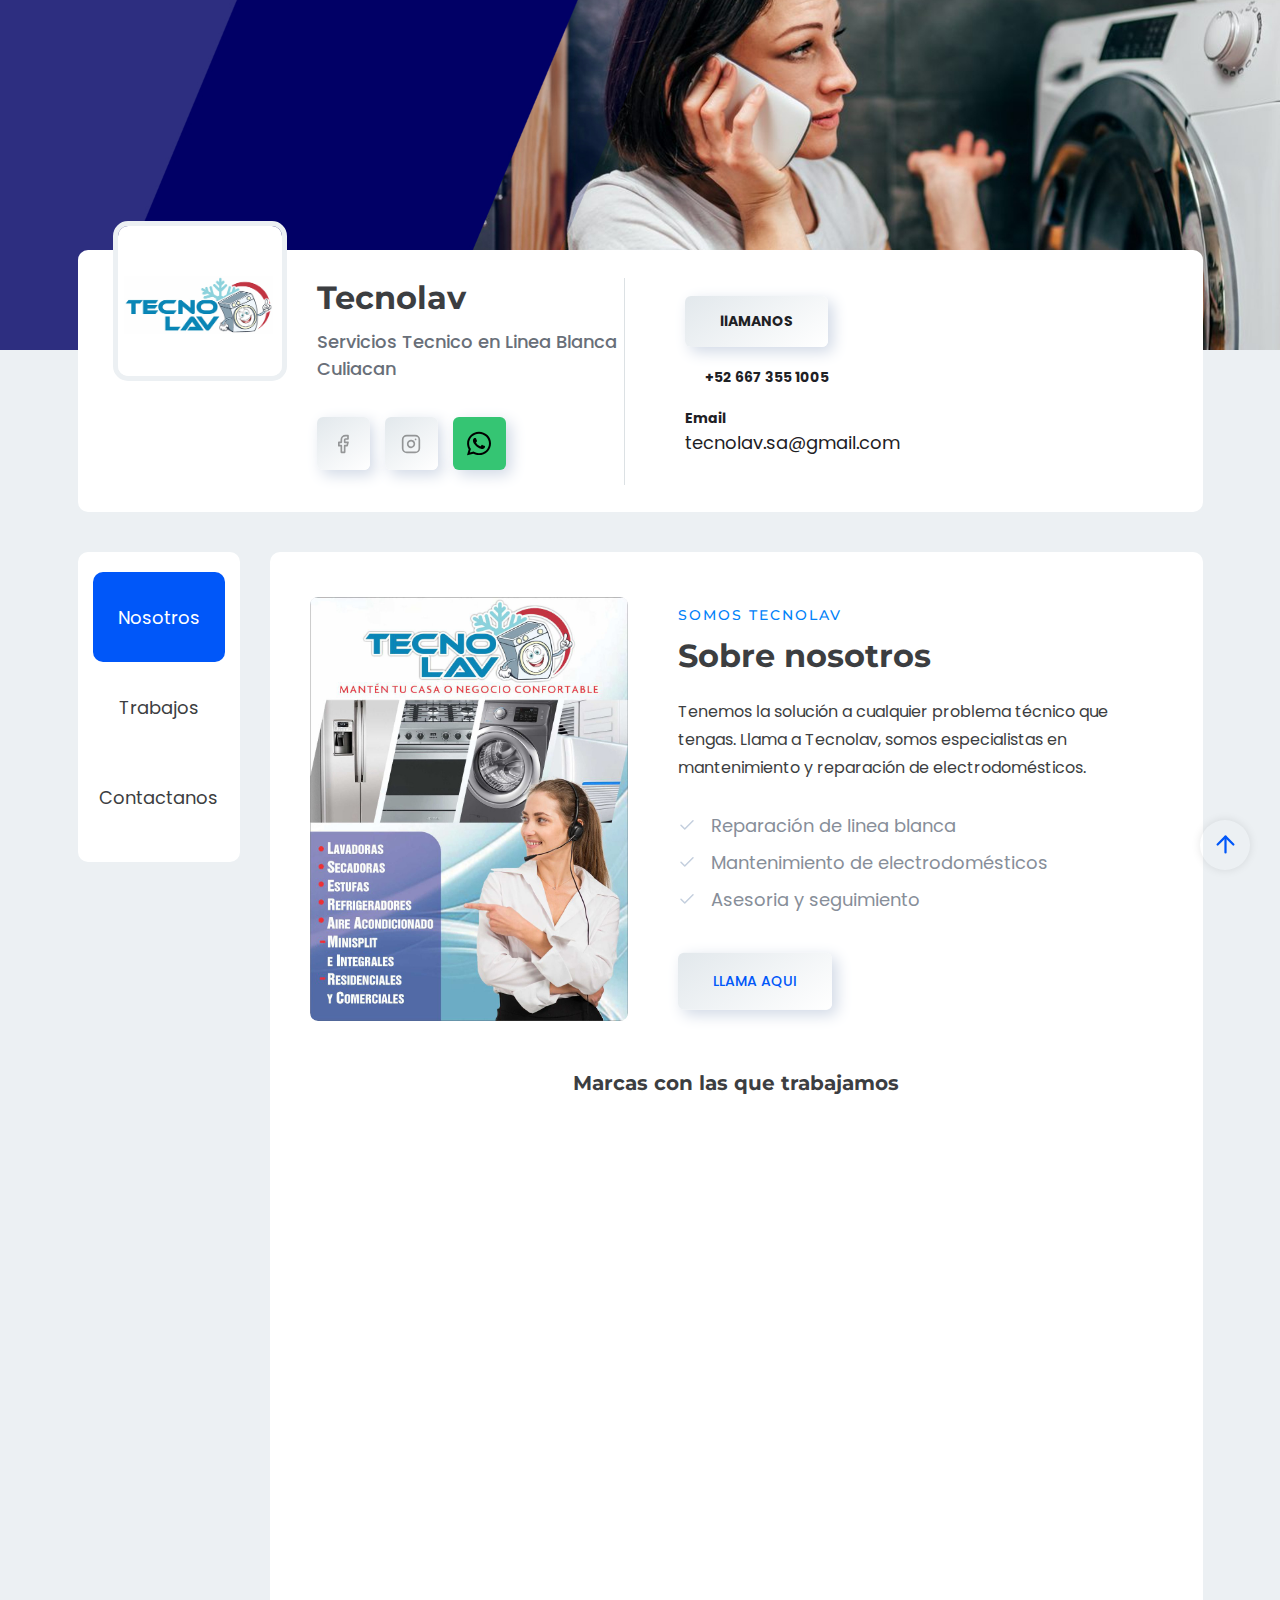
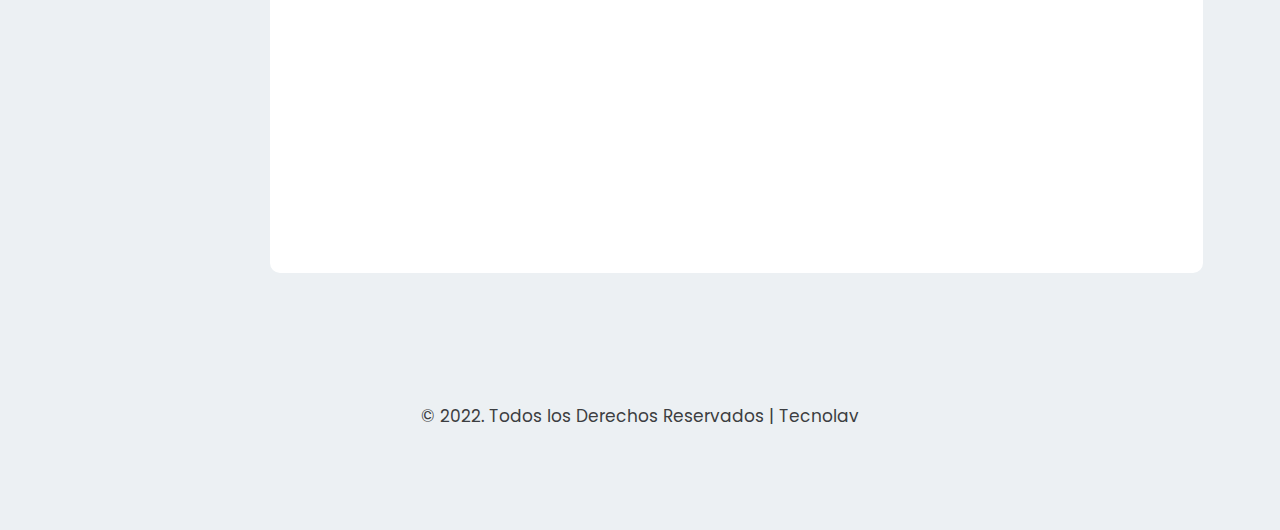
<file: index.html>
<!DOCTYPE html>
<html lang="en">

<head>
    <meta charset="utf-8">
    <meta http-equiv="x-ua-compatible" content="ie=edge">
    <title>Tecnolav Reparación de lavadoras en Culiacán, Sinaloa</title>
    <meta name="robots" content="noindex, follow" />
    <meta name="description" content="">
    <meta name="viewport" content="width=device-width, initial-scale=1, shrink-to-fit=no">
    <!-- Favicon -->
    <link rel="shortcut icon" type="image/x-icon" href="assets/images/favicon.ico">
    <!-- CSS 
    ============================================ -->
    <link rel="stylesheet" href="assets/css/vendor/bootstrap.min.css">
    <link rel="stylesheet" href="assets/css/vendor/slick.css">
    <link rel="stylesheet" href="assets/css/vendor/slick-theme.css">
    <link rel="stylesheet" href="assets/css/vendor/aos.css">
    <link rel="stylesheet" href="assets/css/plugins/feature.css">
    <!-- Style css -->
    <link rel="stylesheet" href="assets/css/style.css">
</head>

<body class="white-version spybody" data-spy="scroll" data-bs-target=".navbar-example2" data-offset="70">

    <div class="main-page-wrapper">
        <div class="rn-header-image-area">
            <div class="bg_image--9 bg_image h-100">
            </div>
        </div>
        <div class="rn-content-wrapper">
            <div class="container">
                <div class="row padding-tb m_dec-top align-items-center d-flex">
                    <div class="col-lg-6">
                        <div class="header-left">
                            <div class="header-thumbnail">
                                <img src="assets/images/logo/logo.png" alt="personal_portfolio">
                            </div>
                            <div class="header-info-content">
                                <h4 class="title">Tecnolav</h4>
                                <div class="status-info">Servicios Tecnico en Linea Blanca Culiacan</div>
                                <!-- social sharea area -->
                                <div class="social-share-style-1 border-none mt--40">
                                    <ul class="social-share d-flex liststyle">
                                        <li class="facebook"><a href="#"><svg xmlns="http://www.w3.org/2000/svg" width="24" height="24" viewBox="0 0 24 24" fill="none" stroke="currentColor" stroke-width="2" stroke-linecap="round" stroke-linejoin="round" class="feather feather-facebook">
                                                    <path d="M18 2h-3a5 5 0 0 0-5 5v3H7v4h3v8h4v-8h3l1-4h-4V7a1 1 0 0 1 1-1h3z">
                                                    </path>
                                                </svg></a>
                                        </li>
                                        <li class="instagram"><a href="#"><svg xmlns="http://www.w3.org/2000/svg" width="24" height="24" viewBox="0 0 24 24" fill="none" stroke="currentColor" stroke-width="2" stroke-linecap="round" stroke-linejoin="round" class="feather feather-instagram">
                                                    <rect x="2" y="2" width="20" height="20" rx="5" ry="5"></rect>
                                                    <path d="M16 11.37A4 4 0 1 1 12.63 8 4 4 0 0 1 16 11.37z"></path>
                                                    <line x1="17.5" y1="6.5" x2="17.51" y2="6.5"></line>
                                                </svg></a>
                                        </li>
                                        <li class="whatsapp"><a href="https://api.whatsapp.com/send?phone=+526671078550" aria-label="Enlace a whatsapp"><img src="assets/images/icons/whatsapp.svg" width="24" height="24" alt=""></a>
                                        </li>
                                    </ul>
                                </div>
                                <!-- end -->
                            </div>
                        </div>
                    </div>
                    <div class="col-lg-6">
                        <div class="header-right">
                            <ul class="rn-header-content">
                                <li><a class="rn-btn over-1" href="tel:6671078550" target="_blank"><span>llAMANOS</span></a><span class="overhead" style="margin:20px;">+52 667 355 1005</span></li>
                                <li><span class="overhead">Email</span>tecnolav.sa@gmail.com</li>
                            </ul>
                        </div>
                    </div>
                </div>
                <div class="row mt--40 tab-content-wrapper">
                    <div class="col-lg-2">
                        <div class="d-flex flex-wrap align-content-start h-100 w-100">
                            <div class="position-sticky content-wrapper sticky-top rbt-sticky-top-adjust-three w-100">
                                <ul class="nav tab-navigation-button tab-smlg flex-column nav-pills me-3" id="v-pills-tab" role="tablist">

                                    <li class="nav-item">
                                        <a class="nav-link rn-nav active" id="v-pills-home-tab" data-bs-toggle="tab" href="#v-pills-Javascript" role="tab" aria-selected="true">Nosotros</a>
                                    </li>

                                    <li class="nav-item">
                                        <a class="nav-link rn-nav" id="v-pills-wordpress-tab" data-bs-toggle="tab" href="#v-pills-Wordpress" role="tab" aria-selected="true">Trabajos</a>
                                    </li>

                                    <li class="nav-item">
                                        <a class="nav-link rn-nav" id="v-pills-python-tabs" data-bs-toggle="tab" href="#v-pills-python" role="tab" aria-selected="true">Contactanos</a>
                                    </li>


                                </ul>
                            </div>
                        </div>
                    </div>
                    <div class="col-lg-10">
                        <div class="tab-area">
                            <div class="d-flex align-items-start">
                                <div class="tab-content" id="v-pills-tabContent">

                                    <div class="tab-pane fade  show active" id="v-pills-Javascript" role="tabpanel" aria-labelledby="v-pills-home-tab">
                                        <!-- Start about Area -->
                                        <div id="about" class="rn-about-area">
                                            <div class="container">
                                                <div class="row">
                                                    <div class="col-lg-5">
                                                        <div class="image-area shadow-none padding-none" data-aos="fade-up" data-aos-duration="1000" data-aos-delay="100" data-aos-once="true">
                                                            <div class="thumbnail">
                                                                <img src="assets/images/about/banner.jpeg" alt="Personal Portfolio Image">
                                                            </div>
                                                        </div>
                                                    </div>
                                                    <div data-aos="fade-up" data-aos-duration="1000" data-aos-delay="100" data-aos-once="true" class="col-lg-7 mt_sm--30">
                                                        <div class="contant">
                                                            <div class="section-title text-left">
                                                                <span class="subtitle">Somos Tecnolav</span>
                                                                <h2 class="title small-h2">Sobre nosotros</h2>
                                                            </div>
                                                            <p class="discription color-body-white">
                                                                Tenemos la solución a cualquier problema técnico que tengas. Llama a Tecnolav, somos especialistas en mantenimiento y reparación de electrodomésticos.
                                                            </p>
                                                            <ul class="about-skill-style mb--40">
                                                                <li><i data-feather="check"></i><span>Reparación de linea blanca
                                                                </span></li>
                                                                <li><i data-feather="check"></i><span>Mantenimiento de electrodomésticos
                                                                </span></li>
                                                                <li><i data-feather="check"></i><span>Asesoria y seguimiento
                                                                </span></li>
                                                            </ul>
                                                            <a class="rn-btn" href="tel:6671078550"><span>LLAMA 
                                                                    AQUI</span></a>
                                                        </div>
                                                    </div>
                                                </div>
                                                <div class="row mt--50">
                                                    <!-- Brand style three -->
                                                    <div class="rn-brand-area">
                                                        <div class="container">
                                                            <div class="row mb--30">
                                                                <div class="col-12 text-center">
                                                                    <h6 class="title color-lightn m--0">Marcas con las que trabajamos</h6>
                                                                </div>
                                                            </div>
                                                            <div class="row">
                                                                <div class="brand-wrapper-three mb_dec--30">
                                                                    <!-- Start Single Brand  -->
                                                                    <div data-aos="fade-up" data-aos-duration="1000" data-aos-delay="300" data-aos-once="true" class="rn-brand flex-basis-style-1">
                                                                        <div class="border-style shadow-none inner smlg-brand text-center">
                                                                            <div class="thumbnail">
                                                                                <a href="#"><img src="assets/images/client/png/mirage.svg" alt="Client-image"></a>
                                                                            </div>
                                                                            <div class="seperator"></div>
                                                                            <div class="client-name"><span><a href="#">Mirage</a></span>
                                                                            </div>
                                                                        </div>
                                                                    </div>
                                                                    <!-- End Single Brand  -->
                                                                    <!-- Start Single Brand  -->
                                                                    <div data-aos="fade-up" data-aos-duration="1000" data-aos-delay="400" data-aos-once="true" class="rn-brand flex-basis-style-1">
                                                                        <div class="border-style shadow-none inner smlg-brand text-center">
                                                                            <div class="thumbnail">
                                                                                <a href="#"><img src="assets/images/client/png/lg-logo.svg" alt="Client-image"></a>
                                                                            </div>
                                                                            <div class="seperator"></div>
                                                                            <div class="client-name"><span><a href="#">LG</a></span>
                                                                            </div>
                                                                        </div>
                                                                    </div>
                                                                    <!-- End Single Brand  -->
                                                                    <!-- Start Single Brand  -->
                                                                    <div data-aos="fade-up" data-aos-duration="1000" data-aos-delay="500" data-aos-once="true" class="rn-brand flex-basis-style-1">
                                                                        <div class="border-style shadow-none inner smlg-brand text-center">
                                                                            <div class="thumbnail">
                                                                                <a href="#"><img src="assets/images/client/png/ge-general-electric-logo.svg" alt="Client-image"></a>
                                                                            </div>
                                                                            <div class="seperator"></div>
                                                                            <div class="client-name"><span><a href="#">General Electric</a></span>
                                                                            </div>
                                                                        </div>
                                                                    </div>
                                                                    <!-- End Single Brand  -->
                                                                    <!-- Start Single Brand  -->
                                                                    <div data-aos="fade-up" data-aos-duration="1000" data-aos-delay="100" data-aos-once="true" class="rn-brand flex-basis-style-1">
                                                                        <div class="border-style shadow-none inner smlg-brand text-center">
                                                                            <div class="thumbnail">
                                                                                <a href="#"><img src="assets/images/client/png/samsung.svg" alt="Client-image"></a>
                                                                            </div>
                                                                            <div class="seperator"></div>
                                                                            <div class="client-name"><span><a href="#">Samsung</a></span>
                                                                            </div>
                                                                        </div>
                                                                    </div>
                                                                    <!-- End Single Brand  -->
                                                                </div>
                                                            </div>
                                                            <div class="row">
                                                                <div class="brand-wrapper-three mb_dec--30">
                                                                    <!-- Start Single Brand  -->
                                                                    <div data-aos="fade-up" data-aos-duration="1000" data-aos-delay="300" data-aos-once="true" class="rn-brand flex-basis-style-1">
                                                                        <div class="border-style shadow-none inner smlg-brand text-center">
                                                                            <div class="thumbnail">
                                                                                <a href="#"><img src="assets/images/client/png/mabe.svg" alt="Client-image"></a>
                                                                            </div>
                                                                            <div class="seperator"></div>
                                                                            <div class="client-name"><span><a href="#">Mabe</a></span>
                                                                            </div>
                                                                        </div>
                                                                    </div>
                                                                    <!-- End Single Brand  -->
                                                                    <!-- Start Single Brand  -->
                                                                    <div data-aos="fade-up" data-aos-duration="1000" data-aos-delay="400" data-aos-once="true" class="rn-brand flex-basis-style-1">
                                                                        <div class="border-style shadow-none inner smlg-brand text-center">
                                                                            <div class="thumbnail">
                                                                                <a href="#"><img src="assets/images/client/png/hisense-logo.svg" alt="Client-image"></a>
                                                                            </div>
                                                                            <div class="seperator"></div>
                                                                            <div class="client-name"><span><a href="#">Hisense</a></span>
                                                                            </div>
                                                                        </div>
                                                                    </div>
                                                                    <!-- End Single Brand  -->
                                                                    <!-- Start Single Brand  -->
                                                                    <div data-aos="fade-up" data-aos-duration="1000" data-aos-delay="500" data-aos-once="true" class="rn-brand flex-basis-style-1">
                                                                        <div class="border-style shadow-none inner smlg-brand text-center">
                                                                            <div class="thumbnail">
                                                                                <a href="#"><img src="assets/images/client/png/kenmore-1.svg" alt="Client-image"></a>
                                                                            </div>
                                                                            <div class="seperator"></div>
                                                                            <div class="client-name"><span><a href="#">Kenmore</a></span>
                                                                            </div>
                                                                        </div>
                                                                    </div>
                                                                    <!-- End Single Brand  -->
                                                                    <!-- Start Single Brand  -->
                                                                    <div data-aos="fade-up" data-aos-duration="1000" data-aos-delay="100" data-aos-once="true" class="rn-brand flex-basis-style-1">
                                                                        <div class="border-style shadow-none inner smlg-brand text-center">
                                                                            <div class="thumbnail">
                                                                                <a href="#"><img src="assets/images/client/png/easy.svg" alt="Client-image"></a>
                                                                            </div>
                                                                            <div class="seperator"></div>
                                                                            <div class="client-name"><span><a href="#">Easy</a></span>
                                                                            </div>
                                                                        </div>
                                                                    </div>
                                                                    <!-- End Single Brand  -->
                                                                </div>
                                                            </div>
                                                            <div class="row">
                                                                <div class="brand-wrapper-three mb_dec--30">
                                                                    <!-- Start Single Brand  -->
                                                                    <div data-aos="fade-up" data-aos-duration="1000" data-aos-delay="300" data-aos-once="true" class="rn-brand flex-basis-style-1">
                                                                        <div class="border-style shadow-none inner smlg-brand text-center">
                                                                            <div class="thumbnail">
                                                                                <a href="#"><img src="assets/images/client/png/daewoo-logo-1.svg" alt="Client-image"></a>
                                                                            </div>
                                                                            <div class="seperator"></div>
                                                                            <div class="client-name"><span><a href="#">Daewoo</a></span>
                                                                            </div>
                                                                        </div>
                                                                    </div>
                                                                    <!-- End Single Brand  -->
                                                                    <!-- Start Single Brand  -->
                                                                    <div data-aos="fade-up" data-aos-duration="1000" data-aos-delay="400" data-aos-once="true" class="rn-brand flex-basis-style-1">
                                                                        <div class="border-style shadow-none inner smlg-brand text-center">
                                                                            <div class="thumbnail">
                                                                                <a href="#"><img src="assets/images/client/png/York.svg" alt="Client-image"></a>
                                                                            </div>
                                                                            <div class="seperator"></div>
                                                                            <div class="client-name"><span><a href="#">York</a></span>
                                                                            </div>
                                                                        </div>
                                                                    </div>
                                                                    <!-- End Single Brand  -->
                                                                    <!-- Start Single Brand  -->
                                                                    <div data-aos="fade-up" data-aos-duration="1000" data-aos-delay="500" data-aos-once="true" class="rn-brand flex-basis-style-1">
                                                                        <div class="border-style shadow-none inner smlg-brand text-center">
                                                                            <div class="thumbnail">
                                                                                <a href="#"><img src="assets/images/client/png/midea-1.svg" alt="Client-image"></a>
                                                                            </div>
                                                                            <div class="seperator"></div>
                                                                            <div class="client-name"><span><a href="#">Midea</a></span>
                                                                            </div>
                                                                        </div>
                                                                    </div>
                                                                    <!-- End Single Brand  -->
                                                                    <!-- Start Single Brand  -->
                                                                    <div data-aos="fade-up" data-aos-duration="1000" data-aos-delay="100" data-aos-once="true" class="rn-brand flex-basis-style-1">
                                                                        <div class="border-style shadow-none inner smlg-brand text-center">
                                                                            <div class="thumbnail">
                                                                                <a href="#"><img src="assets/images/client/png/philips.svg" alt="Client-image"></a>
                                                                            </div>
                                                                            <div class="seperator"></div>
                                                                            <div class="client-name"><span><a href="#">Philips</a></span>
                                                                            </div>
                                                                        </div>
                                                                    </div>
                                                                    <!-- End Single Brand  -->
                                                                </div>
                                                            </div>
                                                        </div>
                                                    </div>
                                                    <!-- Brand style three End -->
                                                </div>
                                            </div>
                                        </div>
                                        <!-- End about Area -->
                                    </div>

                                    <div class="tab-pane fade" id="v-pills-Wordpress" role="tabpanel" aria-labelledby="v-pills-wordpress-tab">
                                        <!-- Start Portfolio Area -->
                                        <div class="rn-portfolio-area" id="portfolio">
                                            <div class="container">
                                                <div class="row mt--10 mt_md--10 mt_sm--10 mt-dec-30">
                                                    <!-- Start Single Portfolio -->
                                                    <div data-aos="fade-up" data-aos-delay="100" data-aos-once="true" class="col-lg-6 col-xl-4 col-md-6 col-12 mt--30 mt_md--30 mt_sm--30">
                                                        <div class="rn-portfolio" data-bs-toggle="modal" data-bs-target="#port-1">
                                                            <div class="inner">
                                                                <div class="thumbnail">
                                                                    <a href="javascript:void(0)">
                                                                        <img src="assets/images/portfolio/port-1.jpeg" alt="Personal Portfolio Images">
                                                                    </a>
                                                                </div>
                                                                <div class="content">
                                                                    <div class="category-info">
                                                                        <div class="category-list">
                                                                            <a href="javascript:void(0)">Refrigerador</a>
                                                                        </div>
                                                                        <div class="meta">
                                                                        </div>
                                                                    </div>
                                                                    <h4 class="title"><a href="javascript:void(0)">Reparación de refrigerador comercial LG <i
                                                                                class="feather-arrow-up-right"></i></a>
                                                                    </h4>
                                                                </div>
                                                            </div>
                                                        </div>
                                                    </div>
                                                    <!-- End Single Portfolio -->

                                                    <!-- Start Single Portfolio -->
                                                    <div data-aos="fade-up" data-aos-delay="300" data-aos-once="true" class="col-lg-6 col-xl-4 col-md-6 col-12 mt--30 mt_md--30 mt_sm--30">
                                                        <div class="rn-portfolio" data-bs-toggle="modal" data-bs-target="#port-2">
                                                            <div class="inner">
                                                                <div class="thumbnail">
                                                                    <a href="javascript:void(0)">
                                                                        <img src="assets/images/portfolio/port-2.jpeg" alt="Personal Portfolio Images">
                                                                    </a>
                                                                </div>
                                                                <div class="content">
                                                                    <div class="category-info">
                                                                        <div class="category-list">
                                                                            <a href="javascript:void(0)">Minisplit</a>
                                                                        </div>
                                                                    </div>
                                                                    <h4 class="title"><a href="javascript:void(0)">Reparación de Minisplit York<i
                                                                                class="feather-arrow-up-right"></i></a>
                                                                    </h4>
                                                                </div>
                                                            </div>
                                                        </div>
                                                    </div>
                                                    <!-- End Single Portfolio -->

                                                    <!-- Start Single Portfolio -->
                                                    <div data-aos="fade-up" data-aos-delay="500" data-aos-once="true" class="col-lg-6 col-xl-4 col-md-6 col-12 mt--30 mt_md--30 mt_sm--30">
                                                        <div class="rn-portfolio" data-bs-toggle="modal" data-bs-target="#port-3">
                                                            <div class="inner">
                                                                <div class="thumbnail">
                                                                    <a href="javascript:void(0)">
                                                                        <img src="assets/images/portfolio/port-3.jpeg" alt="Personal Portfolio Images">
                                                                    </a>
                                                                </div>
                                                                <div class="content">
                                                                    <div class="category-info">
                                                                        <div class="category-list">
                                                                            <a href="javascript:void(0)">Refrigerador Industrial</a>
                                                                        </div>
                                                                    </div>
                                                                    <h4 class="title"><a href="javascript:void(0)">Reparación y mantenimiento de refrigerador industrial
                                                                            <i class="feather-arrow-up-right"></i></a>
                                                                    </h4>
                                                                </div>
                                                            </div>
                                                        </div>
                                                    </div>
                                                    <!-- End Single Portfolio -->

                                                </div>
                                                <div class="row mt--40">
                                                    <div class="col-12 text-center">
                                                        <a class="rn-btn" href="#">See More <i class="feather-loader"></i></a>
                                                    </div>
                                                </div>
                                            </div>
                                        </div>
                                        <!-- End portfolio Area -->
                                    </div>

                                    <div class="tab-pane fade" id="v-pills-settings" role="tabpanel" aria-labelledby="v-pills-settings-tabs">
                                    </div>

                                    <div class="tab-pane fade" id="v-pills-python" role="tabpanel" aria-labelledby="v-pills-python-tabs">
                                        <!-- Start Contact section -->
                                        <div class="rn-contact-area" id="contacts">
                                            <div class="container">
                                                <div class="row">
                                                    <div class="col-lg-5">
                                                        <div class="contact-about-area">
                                                            <div class="thumbnail">
                                                                <img src="assets/images/logo/logo.png" alt="contact-img">
                                                            </div>
                                                            <div class="title-area">
                                                                <h4 class="title">Tecnolav</h4>
                                                                <span>Contactanos para dudas o aclaraciones</span>
                                                            </div>
                                                            <div class="description">
                                                                <p>Garantizamos la satisfacción de todos y cada uno de nuestros clientes, si tienes algun asunto que aclarar, con gusto puedes dejarnos tus comentarios
                                                                </p>
                                                                <span class="phone">Telefono: <a
                                                                        href="tel:01941043264">+52 6673551005</a></span>
                                                                <span class="mail">Email: <a
                                                                        href="tecnolav.sa@gmail.com">tecnolav.sa@gmail.com</a></span>
                                                            </div>
                                                            <div class="social-area">
                                                                <div class="name">Encuentrame en mis redes</div>
                                                                <div class="social-icone">
                                                                    <a href="#"><i data-feather="facebook"></i></a>
                                                                    <a href="#"><i data-feather="linkedin"></i></a>
                                                                    <a href="https://api.whatsapp.com/send?phone=6671078550"><img src="assets/images/icons/whatsapp.svg" width="24" height="24" alt=""></a>
                                                                </div>
                                                            </div>
                                                        </div>
                                                    </div>
                                                    <div data-aos-delay="600" class="col-lg-7 contact-input">
                                                        <div class="contact-form-wrapper ml--0">
                                                            <div class="introduce">
                                                                <form class="rnt-contact-form rwt-dynamic-form row" id="contact-form" method="POST" action="mail.php">

                                                                    <div class="col-lg-6">
                                                                        <div class="form-group">
                                                                            <label for="contact-name">Tu nombre</label>
                                                                            <input class="form-control form-control-lg" name="contact-name" id="contact-name" type="text">
                                                                        </div>
                                                                    </div>

                                                                    <div class="col-lg-6">
                                                                        <div class="form-group">
                                                                            <label for="contact-phone">Numero de telefono</label>
                                                                            <input class="form-control" name="contact-phone" id="contact-phone" type="text">
                                                                        </div>
                                                                    </div>

                                                                    <div class="col-lg-12">
                                                                        <div class="form-group">
                                                                            <label for="contact-email">Email</label>
                                                                            <input class="form-control form-control-sm" id="contact-email" name="contact-email" type="email">
                                                                        </div>
                                                                    </div>

                                                                    <div class="col-lg-12">
                                                                        <div class="form-group">
                                                                            <label for="subject">Asunto</label>
                                                                            <input class="form-control form-control-sm" id="subject" name="subject" type="text">
                                                                        </div>
                                                                    </div>

                                                                    <div class="col-lg-12">
                                                                        <div class="form-group">
                                                                            <label for="contact-message">Tu mensaje</label>
                                                                            <textarea name="contact-message" id="contact-message" cols="30" rows="10"></textarea>
                                                                        </div>
                                                                    </div>

                                                                    <div class="col-lg-12">
                                                                        <button name="submit" type="submit" id="submit" class="rn-btn">
                                                                            <span>Enviar Mensaje</span>
                                                                            <i data-feather="arrow-right"></i>
                                                                        </button>
                                                                    </div>

                                                                </form>
                                                            </div>
                                                        </div>
                                                    </div>
                                                </div>
                                            </div>
                                        </div>
                                        <!-- End Contuct section -->
                                    </div>

                                </div>
                            </div>
                        </div>
                    </div>
                </div>
            </div>
        </div>
    </div>

    <!-- Start Footer Area -->
    <div class="rn-footer-area rn-section-gap">
        <div class="container">
            <div class="row">
                <div class="col-lg-12">
                    <div class="footer-area text-center">
                        <p class="description mt--30">© 2022. Todos los Derechos Reservados | Tecnolav</p>
                    </div>
                </div>
            </div>
        </div>
    </div>
    <!-- End Footer Area -->


    <!-- Modal Portfolio Body area Start -->
    <div class="modal fade" id="port-1" tabindex="-1" role="dialog" aria-hidden="true">
        <div class="modal-dialog modal-dialog-centered" role="document">
            <div class="modal-content">
                <div class="modal-header">
                    <button type="button" class="close" data-bs-dismiss="modal" aria-label="Close">
                        <span aria-hidden="true"><i data-feather="x"></i></span>
                    </button>
                </div>
                <div class="modal-body">
                    <div class="row align-items-center">

                        <div class="col-lg-6">
                            <div class="portfolio-popup-thumbnail">
                                <div class="image">
                                    <img class="w-100" src="assets/images/portfolio/port-1.jpeg" alt="slide">
                                </div>
                            </div>
                        </div>

                        <div class="col-lg-6">
                            <div class="text-content">
                                <h3>
                                    <span>Refrigerador</span> Reparación de refrigerador comercial LG.
                                </h3>
                                <p class="mb--30">Lorem ipsum dolor sit amet consectetur adipisicing elit. Cupiditate distinctio assumenda explicabo veniam temporibus eligendi.</p>
                                <p>Consectetur adipisicing elit. Cupiditate distinctio assumenda. dolorum alias suscipit rerum maiores aliquam earum odit, nihil culpa quas iusto hic minus!</p>
                            </div>
                            <!-- End of .text-content -->
                        </div>
                    </div>
                    <!-- End of .row Body-->
                </div>
            </div>
        </div>
    </div>
    <!-- End Modal Portfolio area -->

    <!-- Modal Portfolio Body area Start -->
    <div class="modal fade" id="port-2" tabindex="-1" role="dialog" aria-hidden="true">
        <div class="modal-dialog modal-dialog-centered" role="document">
            <div class="modal-content">
                <div class="modal-header">
                    <button type="button" class="close" data-bs-dismiss="modal" aria-label="Close">
                        <span aria-hidden="true"><i data-feather="x"></i></span>
                    </button>
                </div>
                <div class="modal-body">
                    <div class="row align-items-center">

                        <div class="col-lg-6">
                            <div class="portfolio-popup-thumbnail">
                                <div class="image">
                                    <img class="w-100" src="assets/images/portfolio/port-2.jpeg" alt="slide">
                                </div>
                            </div>
                        </div>

                        <div class="col-lg-6">
                            <div class="text-content">
                                <h3>
                                    <span>Minisplit</span> Reparación de Minisplit York.
                                </h3>
                                <p class="mb--30">Lorem ipsum dolor sit amet consectetur adipisicing elit. Cupiditate distinctio assumenda explicabo veniam temporibus eligendi.</p>
                                <p>Consectetur adipisicing elit. Cupiditate distinctio assumenda. dolorum alias suscipit rerum maiores aliquam earum odit, nihil culpa quas iusto hic minus!</p>
                            </div>
                            <!-- End of .text-content -->
                        </div>
                    </div>
                    <!-- End of .row Body-->
                </div>
            </div>
        </div>
    </div>
    <!-- End Modal Portfolio area -->  
    
    <!-- Modal Portfolio Body area Start -->
    <div class="modal fade" id="port-3" tabindex="-1" role="dialog" aria-hidden="true">
        <div class="modal-dialog modal-dialog-centered" role="document">
            <div class="modal-content">
                <div class="modal-header">
                    <button type="button" class="close" data-bs-dismiss="modal" aria-label="Close">
                        <span aria-hidden="true"><i data-feather="x"></i></span>
                    </button>
                </div>
                <div class="modal-body">
                    <div class="row align-items-center">

                        <div class="col-lg-6">
                            <div class="portfolio-popup-thumbnail">
                                <div class="image">
                                    <img class="w-100" src="assets/images/portfolio/port-3.jpeg" alt="slide">
                                </div>
                            </div>
                        </div>

                        <div class="col-lg-6">
                            <div class="text-content">
                                <h3>
                                    <span>Refrigerador industrial</span> Reparación y mantenimiento de refrigerador industrial.
                                </h3>
                                <p class="mb--30">Lorem ipsum dolor sit amet consectetur adipisicing elit. Cupiditate distinctio assumenda explicabo veniam temporibus eligendi.</p>
                                <p>Consectetur adipisicing elit. Cupiditate distinctio assumenda. dolorum alias suscipit rerum maiores aliquam earum odit, nihil culpa quas iusto hic minus!</p>
                            </div>
                            <!-- End of .text-content -->
                        </div>
                    </div>
                    <!-- End of .row Body-->
                </div>
            </div>
        </div>
    </div>
    <!-- End Modal Portfolio area -->   

    <!-- Back to  top Start -->
    <div class="backto-top">
        <div>
            <i data-feather="arrow-up"></i>
        </div>
    </div>
    <!-- Back to top end -->

    <!-- JS ============================================ -->
    <script src="assets/js/vendor/jquery.js"></script>
    <script src="assets/js/vendor/modernizer.min.js"></script>
    <script src="assets/js/vendor/feather.min.js"></script>
    <script src="assets/js/vendor/slick.min.js"></script>
    <script src="assets/js/vendor/bootstrap.js"></script>
    <script src="assets/js/vendor/text-type.js"></script>
    <script src="assets/js/vendor/wow.js"></script>
    <script src="assets/js/vendor/aos.js"></script>
    <script src="assets/js/vendor/particles.js"></script>
    <script src="assets/js/vendor/jquery-one-page-nav.js"></script>
    <!-- main JS -->
    <script src="assets/js/main.js"></script>
</body>

</html>
</file>
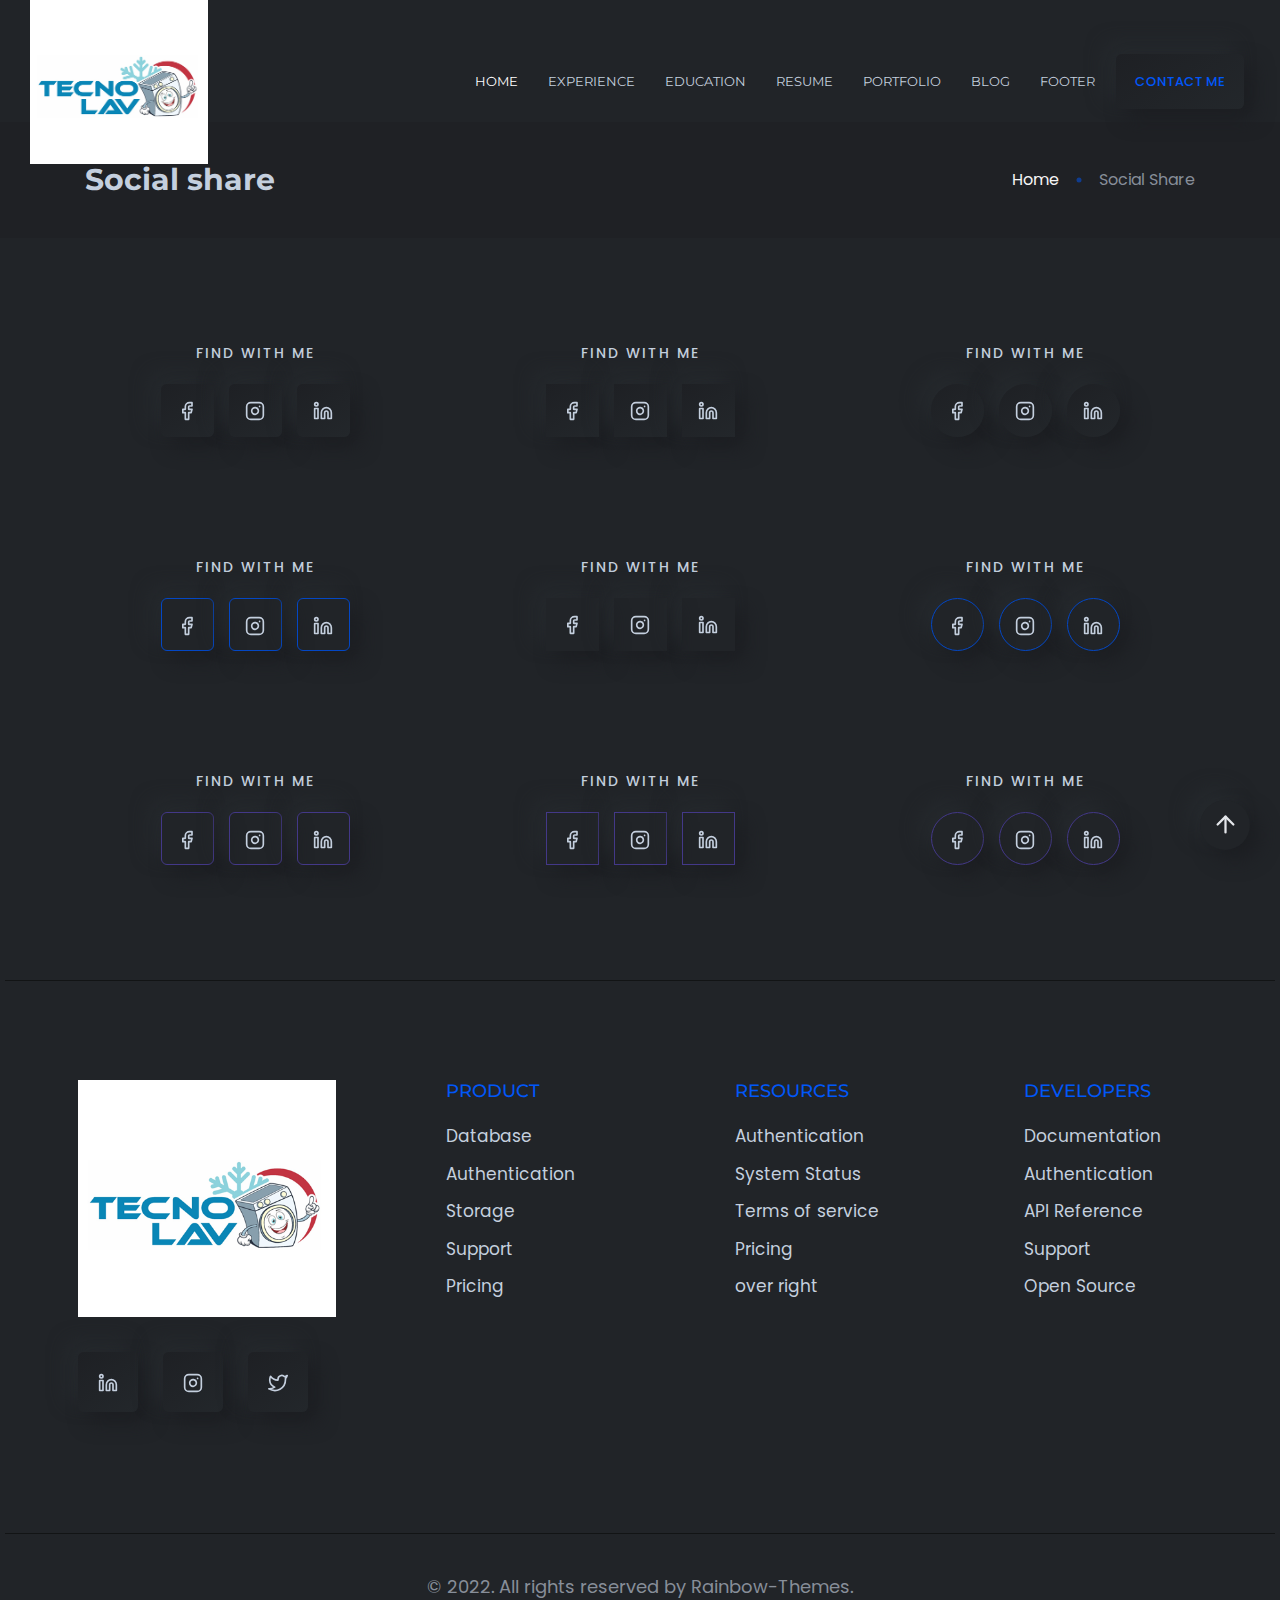
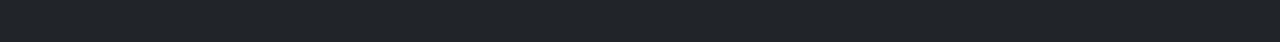
<file: social-icones.html>
<!DOCTYPE html>
<html lang="en">

<head>
    <meta charset="utf-8">
    <meta http-equiv="x-ua-compatible" content="ie=edge">
    <title>Home Default || Inbio - Personal Portfolio Bootstrap-5 Template</title>
    <meta name="robots" content="noindex, follow" />
    <meta name="description" content="">
    <meta name="viewport" content="width=device-width, initial-scale=1, shrink-to-fit=no">
    <!-- Favicon -->
    <link rel="shortcut icon" type="image/x-icon" href="assets/images/favicon.ico">
    <!-- CSS 
    ============================================ -->
    <link rel="stylesheet" href="assets/css/vendor/bootstrap.min.css">
    <link rel="stylesheet" href="assets/css/vendor/slick.css">
    <link rel="stylesheet" href="assets/css/vendor/slick-theme.css">
    <link rel="stylesheet" href="assets/css/vendor/aos.css">
    <link rel="stylesheet" href="assets/css/plugins/feature.css">
    <!-- Style css -->
    <link rel="stylesheet" href="assets/css/style.css">
</head>

<body class="template-color-1 button-style spybody" data-spy="scroll" data-target=".navbar-example2" data-offset="150">
    <!-- header - developer home -->
    <!-- Start Header -->
    <header class="rn-header haeder-default black-logo-version header--fixed header--sticky">
        <div class="header-wrapper rn-popup-mobile-menu m--0 row align-items-center">
            <!-- Start Header Left -->
            <div class="col-lg-2 col-6">
                <div class="header-left">
                    <div class="logo">
                        <a href="index.html">
                            <img src="assets/images/logo/logo.png" alt="logo">
                        </a>
                    </div>
                </div>
            </div>
            <!-- End Header Left -->
            <!-- Start Header Center -->
            <div class="col-lg-10 col-6">
                <div class="header-center">
                    <nav id="sideNav" class="mainmenu-nav navbar-example2 d-none d-xl-block">
                        <!-- Start Mainmanu Nav -->
                        <ul class="primary-menu nav nav-pills">
                            <li class="nav-item"><a class="nav-link smoth-animation active" href="#home">Home</a></li>
                            <li class="nav-item"><a class="nav-link smoth-animation" href="#experiences">Experience</a>
                            </li>
                            <li class="nav-item"><a class="nav-link smoth-animation" href="#educations">Education</a>
                            </li>
                            <li class="nav-item"><a class="nav-link smoth-animation" href="#resume">Resume</a></li>
                            <li class="nav-item"><a class="nav-link smoth-animation" href="#portfolio">Portfolio</a>
                            </li>
                            <li class="nav-item"><a class="nav-link smoth-animation" href="#blog">Blog</a></li>
                            <li class="nav-item"><a class="nav-link smoth-animation" href="#footer">Footer</a></li>
                        </ul>
                        <!-- End Mainmanu Nav -->
                    </nav>
                    <!-- Start Header Right  -->
                    <div class="header-right">
                        <a class="rn-btn" href="#contacts"><span>CONTACT ME</span></a>

                        <div class="hamberger-menu d-block d-xl-none">
                            <i id="menuBtn" class="feather-menu humberger-menu"></i>
                        </div>

                        <div class="close-menu d-block">
                            <span class="closeTrigger">
                                <i data-feather="x"></i>
                            </span>
                        </div>
                    </div>
                    <!-- End Header Right  -->

                </div>
            </div>
            <!-- End Header Center -->
        </div>
    </header>
    <!-- End Header Area -->
    <!-- Start Popup Mobile Menu  -->
    <div class="popup-mobile-menu">
        <div class="inner">
            <div class="menu-top">
                <div class="menu-header">
                    <a class="logo" href="index.html">
                        <img src="assets/images/logo/logo.png" alt="Personal Portfolio">
                    </a>
                    <div class="close-button">
                        <button class="close-menu-activation close"><i data-feather="x"></i></button>
                    </div>
                </div>
                <p class="discription">Lorem ipsum dolor sit amet consect adipisicing elit repellendus.
                </p>
            </div>
            <div class="content">
                <ul class="primary-menu nav nav-pills">
                    <li class="nav-item"><a class="nav-link smoth-animation active" href="#home">Home</a></li>
                    <li class="nav-item"><a class="nav-link smoth-animation" href="#experiences">Experience</a></li>
                    <li class="nav-item"><a class="nav-link smoth-animation" href="#educations">Education</a></li>
                    <li class="nav-item"><a class="nav-link smoth-animation" href="#resume">Resume</a></li>
                    <li class="nav-item"><a class="nav-link smoth-animation" href="#portfolio">Portfolio</a></li>
                    <li class="nav-item"><a class="nav-link smoth-animation" href="#blog">Blog</a></li>
                    <li class="nav-item"><a class="nav-link smoth-animation" href="#footer">Footer</a></li>
                </ul>
                <!-- social sharea area -->
                <div class="social-share-style-1 mt--40">
                    <span class="title">find with me</span>
                    <ul class="social-share d-flex liststyle">
                        <li class="facebook"><a href="#"><svg xmlns="http://www.w3.org/2000/svg" width="24" height="24" viewBox="0 0 24 24" fill="none" stroke="currentColor" stroke-width="2" stroke-linecap="round" stroke-linejoin="round" class="feather feather-facebook">
                                    <path d="M18 2h-3a5 5 0 0 0-5 5v3H7v4h3v8h4v-8h3l1-4h-4V7a1 1 0 0 1 1-1h3z"></path>
                                </svg></a>
                        </li>
                        <li class="instagram"><a href="#"><svg xmlns="http://www.w3.org/2000/svg" width="24" height="24" viewBox="0 0 24 24" fill="none" stroke="currentColor" stroke-width="2" stroke-linecap="round" stroke-linejoin="round" class="feather feather-instagram">
                                    <rect x="2" y="2" width="20" height="20" rx="5" ry="5"></rect>
                                    <path d="M16 11.37A4 4 0 1 1 12.63 8 4 4 0 0 1 16 11.37z"></path>
                                    <line x1="17.5" y1="6.5" x2="17.51" y2="6.5"></line>
                                </svg></a>
                        </li>
                        <li class="linkedin"><a href="#"><svg xmlns="http://www.w3.org/2000/svg" width="24" height="24" viewBox="0 0 24 24" fill="none" stroke="currentColor" stroke-width="2" stroke-linecap="round" stroke-linejoin="round" class="feather feather-linkedin">
                                    <path d="M16 8a6 6 0 0 1 6 6v7h-4v-7a2 2 0 0 0-2-2 2 2 0 0 0-2 2v7h-4v-7a6 6 0 0 1 6-6z">
                                    </path>
                                    <rect x="2" y="9" width="4" height="12"></rect>
                                    <circle cx="4" cy="4" r="2"></circle>
                                </svg></a>
                        </li>
                    </ul>
                </div>
                <!-- end -->
            </div>
        </div>
    </div>

    <main class="main-page-wrapper">

        <!-- Start bread vrumb area -->
        <div class="breadcrumb-area rn-section-gap breadcrumb-style-one">
            <div class="plr--85">
                <div class="row">
                    <div class="col-lg-12">
                        <div class="breadcrumb-inner">
                            <h1 class="title">Social share</h1>
                            <ul class="page-list">
                                <li><a href="index.html">Home</a></li>
                                <li class="separator"></li>
                                <li class="current-page">Social Share</li>
                            </ul>
                        </div>
                    </div>
                </div>
            </div>
        </div>
        <!-- Start bread vrumb area -->

        <div class="social-icone-area  rn-section-gap">
            <div class="container">
                <div class="row">
                    <div class="col-lg-4 col-md-4 col-sm-4">
                        <!-- social sharea area -->
                        <div data-aos="fade-up" data-aos-duration="1000" data-aos-delay="100" data-aos-once="true" class="social-share-style-1 text-center single-page-icone mt--40">
                            <span class="title">find with me</span>
                            <ul class="social-share justify-content-center d-flex liststyle">
                                <li class="facebook"><a href="#"><svg xmlns="http://www.w3.org/2000/svg" width="24" height="24" viewBox="0 0 24 24" fill="none" stroke="currentColor" stroke-width="2" stroke-linecap="round" stroke-linejoin="round" class="feather feather-facebook">
                                            <path d="M18 2h-3a5 5 0 0 0-5 5v3H7v4h3v8h4v-8h3l1-4h-4V7a1 1 0 0 1 1-1h3z"></path>
                                        </svg></a>
                                </li>
                                <li class="instagram"><a href="#"><svg xmlns="http://www.w3.org/2000/svg" width="24" height="24" viewBox="0 0 24 24" fill="none" stroke="currentColor" stroke-width="2" stroke-linecap="round" stroke-linejoin="round" class="feather feather-instagram">
                                            <rect x="2" y="2" width="20" height="20" rx="5" ry="5"></rect>
                                            <path d="M16 11.37A4 4 0 1 1 12.63 8 4 4 0 0 1 16 11.37z"></path>
                                            <line x1="17.5" y1="6.5" x2="17.51" y2="6.5"></line>
                                        </svg></a>
                                </li>
                                <li class="linkedin"><a href="#"><svg xmlns="http://www.w3.org/2000/svg" width="24" height="24" viewBox="0 0 24 24" fill="none" stroke="currentColor" stroke-width="2" stroke-linecap="round" stroke-linejoin="round" class="feather feather-linkedin">
                                            <path d="M16 8a6 6 0 0 1 6 6v7h-4v-7a2 2 0 0 0-2-2 2 2 0 0 0-2 2v7h-4v-7a6 6 0 0 1 6-6z"></path>
                                            <rect x="2" y="9" width="4" height="12"></rect>
                                            <circle cx="4" cy="4" r="2"></circle>
                                        </svg></a>
                                </li>
                            </ul>
                        </div>
                        <!-- end -->
                    </div>
                    <div class="col-lg-4 col-md-4 col-sm-4">
                        <!-- social sharea area -->
                        <div data-aos="fade-up" data-aos-duration="1000" data-aos-delay="300" data-aos-once="true" class="social-share-style-1 text-center single-page-icone mt--40">
                            <span class="title">find with me</span>
                            <ul class="social-share justify-content-center d-flex liststyle">
                                <li class="facebook"><a class="border-none" href="#"><svg xmlns="http://www.w3.org/2000/svg" width="24" height="24" viewBox="0 0 24 24" fill="none" stroke="currentColor" stroke-width="2" stroke-linecap="round" stroke-linejoin="round" class="feather feather-facebook">
                                            <path d="M18 2h-3a5 5 0 0 0-5 5v3H7v4h3v8h4v-8h3l1-4h-4V7a1 1 0 0 1 1-1h3z"></path>
                                        </svg></a>
                                </li>
                                <li class="instagram"><a class="border-none" href="#"><svg xmlns="http://www.w3.org/2000/svg" width="24" height="24" viewBox="0 0 24 24" fill="none" stroke="currentColor" stroke-width="2" stroke-linecap="round" stroke-linejoin="round" class="feather feather-instagram">
                                            <rect x="2" y="2" width="20" height="20" rx="5" ry="5"></rect>
                                            <path d="M16 11.37A4 4 0 1 1 12.63 8 4 4 0 0 1 16 11.37z"></path>
                                            <line x1="17.5" y1="6.5" x2="17.51" y2="6.5"></line>
                                        </svg></a>
                                </li>
                                <li class="linkedin"><a class="border-none" href="#"><svg xmlns="http://www.w3.org/2000/svg" width="24" height="24" viewBox="0 0 24 24" fill="none" stroke="currentColor" stroke-width="2" stroke-linecap="round" stroke-linejoin="round" class="feather feather-linkedin">
                                            <path d="M16 8a6 6 0 0 1 6 6v7h-4v-7a2 2 0 0 0-2-2 2 2 0 0 0-2 2v7h-4v-7a6 6 0 0 1 6-6z"></path>
                                            <rect x="2" y="9" width="4" height="12"></rect>
                                            <circle cx="4" cy="4" r="2"></circle>
                                        </svg></a>
                                </li>
                            </ul>
                        </div>
                        <!-- end -->
                    </div>
                    <div class="col-lg-4 col-md-4 col-sm-4">
                        <!-- social sharea area -->
                        <div data-aos="fade-up" data-aos-duration="1000" data-aos-delay="500" data-aos-once="true" class="social-share-style-1 text-center single-page-icone mt--40">
                            <span class="title">find with me</span>
                            <ul class="social-share justify-content-center d-flex liststyle">
                                <li class="facebook"><a class="circle" href="#"><svg xmlns="http://www.w3.org/2000/svg" width="24" height="24" viewBox="0 0 24 24" fill="none" stroke="currentColor" stroke-width="2" stroke-linecap="round" stroke-linejoin="round" class="feather feather-facebook">
                                            <path d="M18 2h-3a5 5 0 0 0-5 5v3H7v4h3v8h4v-8h3l1-4h-4V7a1 1 0 0 1 1-1h3z"></path>
                                        </svg></a>
                                </li>
                                <li class="instagram"><a class="circle" href="#"><svg xmlns="http://www.w3.org/2000/svg" width="24" height="24" viewBox="0 0 24 24" fill="none" stroke="currentColor" stroke-width="2" stroke-linecap="round" stroke-linejoin="round" class="feather feather-instagram">
                                            <rect x="2" y="2" width="20" height="20" rx="5" ry="5"></rect>
                                            <path d="M16 11.37A4 4 0 1 1 12.63 8 4 4 0 0 1 16 11.37z"></path>
                                            <line x1="17.5" y1="6.5" x2="17.51" y2="6.5"></line>
                                        </svg></a>
                                </li>
                                <li class="linkedin"><a class="circle" href="#"><svg xmlns="http://www.w3.org/2000/svg" width="24" height="24" viewBox="0 0 24 24" fill="none" stroke="currentColor" stroke-width="2" stroke-linecap="round" stroke-linejoin="round" class="feather feather-linkedin">
                                            <path d="M16 8a6 6 0 0 1 6 6v7h-4v-7a2 2 0 0 0-2-2 2 2 0 0 0-2 2v7h-4v-7a6 6 0 0 1 6-6z"></path>
                                            <rect x="2" y="9" width="4" height="12"></rect>
                                            <circle cx="4" cy="4" r="2"></circle>
                                        </svg></a>
                                </li>
                            </ul>
                        </div>
                        <!-- end -->
                    </div>
                </div>
            </div>
        </div>

        <div class="social-icone-area  rn-section-gapBottom">
            <div class="container">
                <div class="row">
                    <div class="col-lg-4 col-md-4 col-sm-4">
                        <!-- social sharea area -->
                        <div data-aos="fade-up" data-aos-duration="1000" data-aos-delay="700" data-aos-once="true" class="social-share-style-1 text-center single-page-icone mt--40">
                            <span class="title">find with me</span>
                            <ul class="social-share justify-content-center d-flex liststyle">
                                <li class="facebook"><a class="only-border" href="#"><svg xmlns="http://www.w3.org/2000/svg" width="24" height="24" viewBox="0 0 24 24" fill="none" stroke="currentColor" stroke-width="2" stroke-linecap="round" stroke-linejoin="round" class="feather feather-facebook">
                                            <path d="M18 2h-3a5 5 0 0 0-5 5v3H7v4h3v8h4v-8h3l1-4h-4V7a1 1 0 0 1 1-1h3z"></path>
                                        </svg></a>
                                </li>
                                <li class="instagram"><a class="only-border" href="#"><svg xmlns="http://www.w3.org/2000/svg" width="24" height="24" viewBox="0 0 24 24" fill="none" stroke="currentColor" stroke-width="2" stroke-linecap="round" stroke-linejoin="round" class="feather feather-instagram">
                                            <rect x="2" y="2" width="20" height="20" rx="5" ry="5"></rect>
                                            <path d="M16 11.37A4 4 0 1 1 12.63 8 4 4 0 0 1 16 11.37z"></path>
                                            <line x1="17.5" y1="6.5" x2="17.51" y2="6.5"></line>
                                        </svg></a>
                                </li>
                                <li class="linkedin"><a class="only-border" href="#"><svg xmlns="http://www.w3.org/2000/svg" width="24" height="24" viewBox="0 0 24 24" fill="none" stroke="currentColor" stroke-width="2" stroke-linecap="round" stroke-linejoin="round" class="feather feather-linkedin">
                                            <path d="M16 8a6 6 0 0 1 6 6v7h-4v-7a2 2 0 0 0-2-2 2 2 0 0 0-2 2v7h-4v-7a6 6 0 0 1 6-6z"></path>
                                            <rect x="2" y="9" width="4" height="12"></rect>
                                            <circle cx="4" cy="4" r="2"></circle>
                                        </svg></a>
                                </li>
                            </ul>
                        </div>
                        <!-- end -->
                    </div>
                    <div class="col-lg-4 col-md-4 col-sm-4">
                        <!-- social sharea area -->
                        <div data-aos="fade-up" data-aos-duration="1000" data-aos-delay="900" data-aos-once="true" class="social-share-style-1 text-center single-page-icone mt--40">
                            <span class="title">find with me</span>
                            <ul class="social-share justify-content-center d-flex liststyle">
                                <li class="facebook"><a class="border-none only-border" href="#"><svg xmlns="http://www.w3.org/2000/svg" width="24" height="24" viewBox="0 0 24 24" fill="none" stroke="currentColor" stroke-width="2" stroke-linecap="round" stroke-linejoin="round" class="feather feather-facebook">
                                            <path d="M18 2h-3a5 5 0 0 0-5 5v3H7v4h3v8h4v-8h3l1-4h-4V7a1 1 0 0 1 1-1h3z"></path>
                                        </svg></a>
                                </li>
                                <li class="instagram"><a class="border-none only-border" href="#"><svg xmlns="http://www.w3.org/2000/svg" width="24" height="24" viewBox="0 0 24 24" fill="none" stroke="currentColor" stroke-width="2" stroke-linecap="round" stroke-linejoin="round" class="feather feather-instagram">
                                            <rect x="2" y="2" width="20" height="20" rx="5" ry="5"></rect>
                                            <path d="M16 11.37A4 4 0 1 1 12.63 8 4 4 0 0 1 16 11.37z"></path>
                                            <line x1="17.5" y1="6.5" x2="17.51" y2="6.5"></line>
                                        </svg></a>
                                </li>
                                <li class="linkedin"><a class="border-none only-border" href="#"><svg xmlns="http://www.w3.org/2000/svg" width="24" height="24" viewBox="0 0 24 24" fill="none" stroke="currentColor" stroke-width="2" stroke-linecap="round" stroke-linejoin="round" class="feather feather-linkedin">
                                            <path d="M16 8a6 6 0 0 1 6 6v7h-4v-7a2 2 0 0 0-2-2 2 2 0 0 0-2 2v7h-4v-7a6 6 0 0 1 6-6z"></path>
                                            <rect x="2" y="9" width="4" height="12"></rect>
                                            <circle cx="4" cy="4" r="2"></circle>
                                        </svg></a>
                                </li>
                            </ul>
                        </div>
                        <!-- end -->
                    </div>
                    <div class="col-lg-4 col-md-4 col-sm-4">
                        <!-- social sharea area -->
                        <div data-aos="fade-up" data-aos-duration="1000" data-aos-delay="1000" data-aos-once="true" class="social-share-style-1 text-center single-page-icone mt--40">
                            <span class="title">find with me</span>
                            <ul class="social-share justify-content-center d-flex liststyle">
                                <li class="facebook"><a class="circle only-border" href="#"><svg xmlns="http://www.w3.org/2000/svg" width="24" height="24" viewBox="0 0 24 24" fill="none" stroke="currentColor" stroke-width="2" stroke-linecap="round" stroke-linejoin="round" class="feather feather-facebook">
                                            <path d="M18 2h-3a5 5 0 0 0-5 5v3H7v4h3v8h4v-8h3l1-4h-4V7a1 1 0 0 1 1-1h3z"></path>
                                        </svg></a>
                                </li>
                                <li class="instagram"><a class="circle only-border" href="#"><svg xmlns="http://www.w3.org/2000/svg" width="24" height="24" viewBox="0 0 24 24" fill="none" stroke="currentColor" stroke-width="2" stroke-linecap="round" stroke-linejoin="round" class="feather feather-instagram">
                                            <rect x="2" y="2" width="20" height="20" rx="5" ry="5"></rect>
                                            <path d="M16 11.37A4 4 0 1 1 12.63 8 4 4 0 0 1 16 11.37z"></path>
                                            <line x1="17.5" y1="6.5" x2="17.51" y2="6.5"></line>
                                        </svg></a>
                                </li>
                                <li class="linkedin"><a class="circle only-border" href="#"><svg xmlns="http://www.w3.org/2000/svg" width="24" height="24" viewBox="0 0 24 24" fill="none" stroke="currentColor" stroke-width="2" stroke-linecap="round" stroke-linejoin="round" class="feather feather-linkedin">
                                            <path d="M16 8a6 6 0 0 1 6 6v7h-4v-7a2 2 0 0 0-2-2 2 2 0 0 0-2 2v7h-4v-7a6 6 0 0 1 6-6z"></path>
                                            <rect x="2" y="9" width="4" height="12"></rect>
                                            <circle cx="4" cy="4" r="2"></circle>
                                        </svg></a>
                                </li>
                            </ul>
                        </div>
                        <!-- end -->
                    </div>
                </div>
            </div>
        </div>

        <div class="social-icone-area  rn-section-gapBottom">
            <div class="container">
                <div class="row">
                    <div class="col-lg-4 col-md-4 col-sm-4">
                        <!-- social sharea area -->
                        <div data-aos="fade-up" data-aos-duration="1000" data-aos-delay="1200" data-aos-once="true" class="social-share-style-1 text-center single-page-icone mt--40">
                            <span class="title">find with me</span>
                            <ul class="social-share justify-content-center d-flex liststyle">
                                <li class="facebook"><a class="only-border border-white" href="#"><svg xmlns="http://www.w3.org/2000/svg" width="24" height="24" viewBox="0 0 24 24" fill="none" stroke="currentColor" stroke-width="2" stroke-linecap="round" stroke-linejoin="round" class="feather feather-facebook">
                                            <path d="M18 2h-3a5 5 0 0 0-5 5v3H7v4h3v8h4v-8h3l1-4h-4V7a1 1 0 0 1 1-1h3z"></path>
                                        </svg></a>
                                </li>
                                <li class="instagram"><a class="only-border border-white" href="#"><svg xmlns="http://www.w3.org/2000/svg" width="24" height="24" viewBox="0 0 24 24" fill="none" stroke="currentColor" stroke-width="2" stroke-linecap="round" stroke-linejoin="round" class="feather feather-instagram">
                                            <rect x="2" y="2" width="20" height="20" rx="5" ry="5"></rect>
                                            <path d="M16 11.37A4 4 0 1 1 12.63 8 4 4 0 0 1 16 11.37z"></path>
                                            <line x1="17.5" y1="6.5" x2="17.51" y2="6.5"></line>
                                        </svg></a>
                                </li>
                                <li class="linkedin"><a class="only-border border-white" href="#"><svg xmlns="http://www.w3.org/2000/svg" width="24" height="24" viewBox="0 0 24 24" fill="none" stroke="currentColor" stroke-width="2" stroke-linecap="round" stroke-linejoin="round" class="feather feather-linkedin">
                                            <path d="M16 8a6 6 0 0 1 6 6v7h-4v-7a2 2 0 0 0-2-2 2 2 0 0 0-2 2v7h-4v-7a6 6 0 0 1 6-6z"></path>
                                            <rect x="2" y="9" width="4" height="12"></rect>
                                            <circle cx="4" cy="4" r="2"></circle>
                                        </svg></a>
                                </li>
                            </ul>
                        </div>
                        <!-- end -->
                    </div>
                    <div class="col-lg-4 col-md-4 col-sm-4">
                        <!-- social sharea area -->
                        <div data-aos="fade-up" data-aos-duration="1000" data-aos-delay="1400" data-aos-once="true" class="social-share-style-1 text-center single-page-icone mt--40">
                            <span class="title">find with me</span>
                            <ul class="social-share justify-content-center d-flex liststyle">
                                <li class="facebook"><a class="border-none only-border border-white" href="#"><svg xmlns="http://www.w3.org/2000/svg" width="24" height="24" viewBox="0 0 24 24" fill="none" stroke="currentColor" stroke-width="2" stroke-linecap="round" stroke-linejoin="round" class="feather feather-facebook">
                                            <path d="M18 2h-3a5 5 0 0 0-5 5v3H7v4h3v8h4v-8h3l1-4h-4V7a1 1 0 0 1 1-1h3z"></path>
                                        </svg></a>
                                </li>
                                <li class="instagram"><a class="border-none only-border border-white" href="#"><svg xmlns="http://www.w3.org/2000/svg" width="24" height="24" viewBox="0 0 24 24" fill="none" stroke="currentColor" stroke-width="2" stroke-linecap="round" stroke-linejoin="round" class="feather feather-instagram">
                                            <rect x="2" y="2" width="20" height="20" rx="5" ry="5"></rect>
                                            <path d="M16 11.37A4 4 0 1 1 12.63 8 4 4 0 0 1 16 11.37z"></path>
                                            <line x1="17.5" y1="6.5" x2="17.51" y2="6.5"></line>
                                        </svg></a>
                                </li>
                                <li class="linkedin"><a class="border-none only-border border-white" href="#"><svg xmlns="http://www.w3.org/2000/svg" width="24" height="24" viewBox="0 0 24 24" fill="none" stroke="currentColor" stroke-width="2" stroke-linecap="round" stroke-linejoin="round" class="feather feather-linkedin">
                                            <path d="M16 8a6 6 0 0 1 6 6v7h-4v-7a2 2 0 0 0-2-2 2 2 0 0 0-2 2v7h-4v-7a6 6 0 0 1 6-6z"></path>
                                            <rect x="2" y="9" width="4" height="12"></rect>
                                            <circle cx="4" cy="4" r="2"></circle>
                                        </svg></a>
                                </li>
                            </ul>
                        </div>
                        <!-- end -->
                    </div>
                    <div class="col-lg-4 col-md-4 col-sm-4">
                        <!-- social sharea area -->
                        <div data-aos="fade-up" data-aos-duration="1000" data-aos-delay="1600" data-aos-once="true" class="social-share-style-1 text-center single-page-icone mt--40">
                            <span class="title">find with me</span>
                            <ul class="social-share justify-content-center d-flex liststyle">
                                <li class="facebook"><a class="circle only-border border-white" href="#"><svg xmlns="http://www.w3.org/2000/svg" width="24" height="24" viewBox="0 0 24 24" fill="none" stroke="currentColor" stroke-width="2" stroke-linecap="round" stroke-linejoin="round" class="feather feather-facebook">
                                            <path d="M18 2h-3a5 5 0 0 0-5 5v3H7v4h3v8h4v-8h3l1-4h-4V7a1 1 0 0 1 1-1h3z"></path>
                                        </svg></a>
                                </li>
                                <li class="instagram"><a class="circle only-border border-white" href="#"><svg xmlns="http://www.w3.org/2000/svg" width="24" height="24" viewBox="0 0 24 24" fill="none" stroke="currentColor" stroke-width="2" stroke-linecap="round" stroke-linejoin="round" class="feather feather-instagram">
                                            <rect x="2" y="2" width="20" height="20" rx="5" ry="5"></rect>
                                            <path d="M16 11.37A4 4 0 1 1 12.63 8 4 4 0 0 1 16 11.37z"></path>
                                            <line x1="17.5" y1="6.5" x2="17.51" y2="6.5"></line>
                                        </svg></a>
                                </li>
                                <li class="linkedin"><a class="circle only-border border-white" href="#"><svg xmlns="http://www.w3.org/2000/svg" width="24" height="24" viewBox="0 0 24 24" fill="none" stroke="currentColor" stroke-width="2" stroke-linecap="round" stroke-linejoin="round" class="feather feather-linkedin">
                                            <path d="M16 8a6 6 0 0 1 6 6v7h-4v-7a2 2 0 0 0-2-2 2 2 0 0 0-2 2v7h-4v-7a6 6 0 0 1 6-6z"></path>
                                            <rect x="2" y="9" width="4" height="12"></rect>
                                            <circle cx="4" cy="4" r="2"></circle>
                                        </svg></a>
                                </li>
                            </ul>
                        </div>
                        <!-- end -->
                    </div>
                </div>
            </div>
        </div>

        <!-- Back to  top Start -->
        <div class="backto-top">
            <div>
                <i data-feather="arrow-up"></i>
            </div>
        </div>
        <!-- Back to top end -->



        <!-- Rn footer area Start -->
        <div id="footer" class="rn-footer-area footer-style-2 rn-section-gapTop section-separator">
            <div class="container pb--80 pb_sm--40 plr_sm--20">
                <div class="row">
                    <div class="col-xl-3 col-12 col-lg-3 col-md-6 col-sm-6 col-12">
                        <div class="logo-thumbnail">
                            <a href="#"><img src="assets/images/logo/logo.png" alt="logo-image"></a>
                        </div>
                        <div class="social-icone-wrapper">
                            <ul class="social-share d-flex liststyle">
                                <li class="facebook"><a href="#"><i data-feather="linkedin"></i></a>
                                </li>
                                <li class="instagram"><a href="#"><i data-feather="instagram"></i></a>
                                </li>
                                <li class="linkedin"><a href="#"><i data-feather="twitter"></i></a>
                                </li>
                            </ul>
                        </div>
                    </div>
                    <div class="col-sl-3 col-12 mt_sm--20 col-lg-3 col-md-6 col-sm-6 col-12">
                        <div class="menu-wrapper">
                            <div class="menu-title">
                                <h6>product</h6>
                            </div>
                            <ul class="menu-footer">
                                <li><a href="#">Database</a></li>
                                <li><a href="#">Authentication</a></li>
                                <li><a href="#">Storage</a></li>
                                <li><a href="#">Support</a></li>
                                <li><a href="#">Pricing</a></li>
                            </ul>
                        </div>
                    </div>
                    <div class="col-sl-3 col-12 mt_sm--20 col-lg-3 col-md-6 col-sm-6 col-12">
                        <div class="menu-wrapper">
                            <div class="menu-title">
                                <h6>Resources</h6>
                            </div>
                            <ul class="menu-footer">
                                <li><a href="#">Authentication</a></li>
                                <li><a href="#">System Status</a></li>
                                <li><a href="#">Terms of service</a></li>
                                <li><a href="#">Pricing</a></li>
                                <li><a href="#">over right</a></li>
                            </ul>
                        </div>
                    </div>
                    <div class="col-sl-3 col-12 mt_sm--20 col-lg-3 col-md-6 col-sm-6 col-12">
                        <div class="menu-wrapper">
                            <div class="menu-title">
                                <h6>Developers</h6>
                            </div>
                            <ul class="menu-footer">
                                <li><a href="#">Documentation</a></li>
                                <li><a href="#">Authentication</a></li>
                                <li><a href="#">API Reference</a></li>
                                <li><a href="#">Support</a></li>
                                <li><a href="#">Open Source</a></li>
                            </ul>
                        </div>
                    </div>
                </div>
            </div>
            <div class="copyright text-center ptb--40 section-separator">
                <p class="description">© 2022. All rights reserved by <a target="_blank" href="https://themeforest.net/user/rainbow-themes/portfolio">Rainbow-Themes.</a></p>
            </div>
        </div>
        <!-- Rn footer area end -->
    </main>


    <!-- JS ============================================ -->
    <script src="assets/js/vendor/jquery.js"></script>
    <script src="assets/js/vendor/modernizer.min.js"></script>
    <script src="assets/js/vendor/feather.min.js"></script>
    <script src="assets/js/vendor/slick.min.js"></script>
    <script src="assets/js/vendor/bootstrap.js"></script>
    <script src="assets/js/vendor/text-type.js"></script>
    <script src="assets/js/vendor/wow.js"></script>
    <script src="assets/js/vendor/aos.js"></script>
    <script src="assets/js/vendor/particles.js"></script>
    <script src="assets/js/vendor/jquery-one-page-nav.js"></script>
    <!-- main JS -->
    <script src="assets/js/main.js"></script>
</body>

</html>
</file>
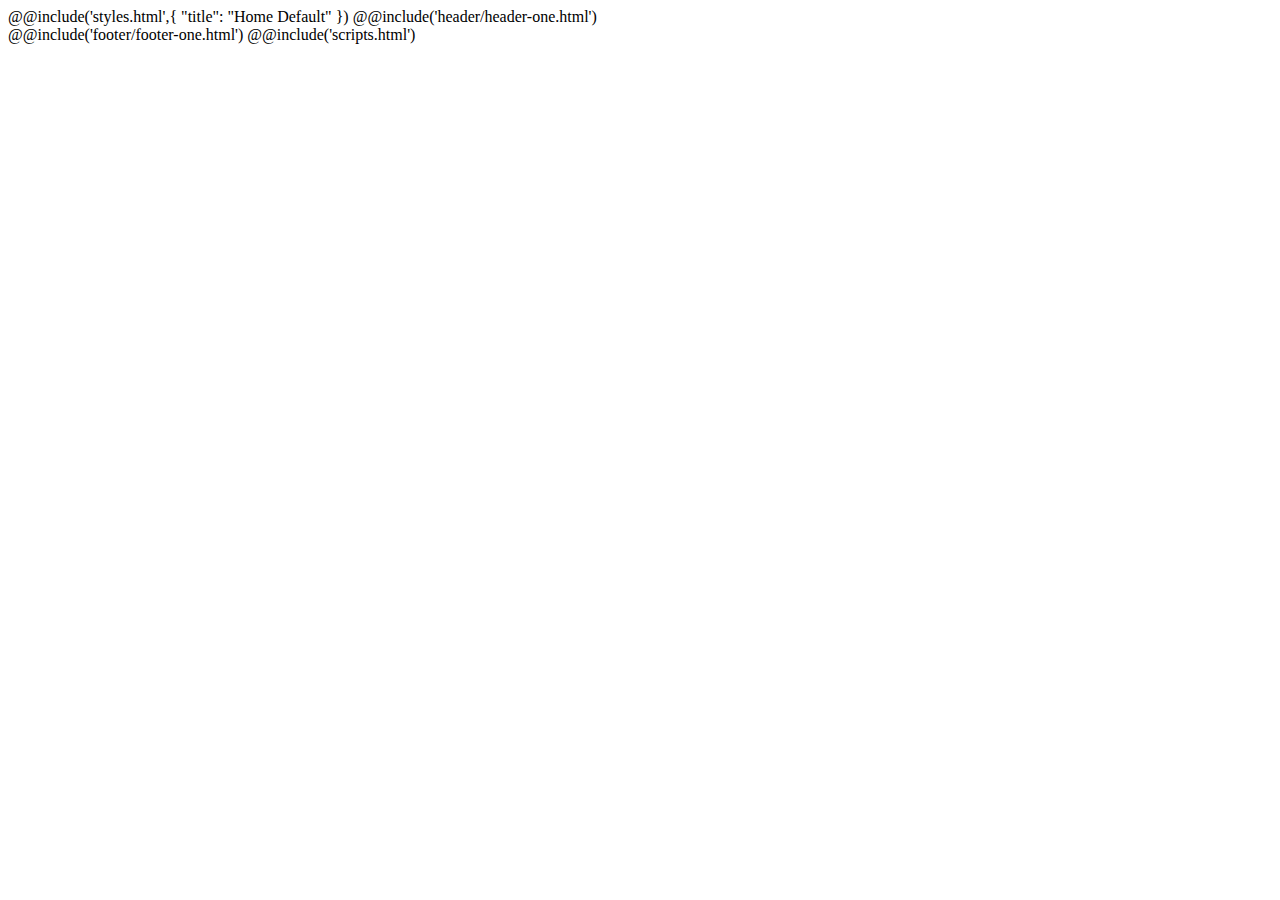
<file: assets/scss/index-developer.html>
<!DOCTYPE html>
<html lang="en">

@@include('styles.html',{
"title": "Home Default"
})

<body class="template-color-1">
    @@include('header/header-one.html')
    <main class="main-page-wrapper">

    </main>

    @@include('footer/footer-one.html')

    @@include('scripts.html')

</body>

</html>
</file>
<file: assets/css/plugins/feature.css>
@font-face{font-family:'Feather';src:url('../../fonts/Feather.ttf?sdxovp') format('truetype'),url('../../fonts/Feather.woff?sdxovp') format('woff'),url('../../fonts/Feather.svg?sdxovp#Feather') format('svg');font-weight:normal;font-style:normal}[class^="feather-"],[class*=" feather-"]{font-family:'feather' !important;speak:none;font-style:normal;font-weight:normal;font-variant:normal;text-transform:none;line-height:1;-webkit-font-smoothing:antialiased;-moz-osx-font-smoothing:grayscale}.feather-activity:before{content:"\e900"}.feather-airplay:before{content:"\e901"}.feather-alecirclert-:before{content:"\e902"}.feather-alert-octagon:before{content:"\e903"}.feather-alert-triangle:before{content:"\e904"}.feather-align-center:before{content:"\e905"}.feather-align-justify:before{content:"\e906"}.feather-align-left:before{content:"\e907"}.feather-align-right:before{content:"\e908"}.feather-anchor:before{content:"\e909"}.feather-aperture:before{content:"\e90a"}.feather-archive:before{content:"\e90b"}.feather-arrow-down:before{content:"\e90c"}.feather-arrow-down-circle:before{content:"\e90d"}.feather-arrow-down-left:before{content:"\e90e"}.feather-arrow-down-right:before{content:"\e90f"}.feather-arrow-left:before{content:"\e910"}.feather-arrow-left-circle:before{content:"\e911"}.feather-arrow-right:before{content:"\e912"}.feather-arrow-right-circle:before{content:"\e913"}.feather-arrow-up:before{content:"\e914"}.feather-arrow-up-circle:before{content:"\e915"}.feather-arrow-up-left:before{content:"\e916"}.feather-arrow-up-right:before{content:"\e917"}.feather-at-sign:before{content:"\e918"}.feather-award:before{content:"\e919"}.feather-bar-chart:before{content:"\e91a"}.feather-bar-chart-2:before{content:"\e91b"}.feather-battery:before{content:"\e91c"}.feather-battery-charging:before{content:"\e91d"}.feather-bell:before{content:"\e91e"}.feather-bell-off:before{content:"\e91f"}.feather-bluetooth:before{content:"\e920"}.feather-bold:before{content:"\e921"}.feather-book:before{content:"\e922"}.feather-book-open:before{content:"\e923"}.feather-bookmark:before{content:"\e924"}.feather-box:before{content:"\e925"}.feather-briefcase:before{content:"\e926"}.feather-calendar:before{content:"\e927"}.feather-camera:before{content:"\e928"}.feather-camera-off:before{content:"\e929"}.feather-cast:before{content:"\e92a"}.feather-check:before{content:"\e92b"}.feather-check-circle:before{content:"\e92c"}.feather-check-square:before{content:"\e92d"}.feather-chevron-down:before{content:"\e92e"}.feather-chevron-left:before{content:"\e92f"}.feather-chevron-right:before{content:"\e930"}.feather-chevron-up:before{content:"\e931"}.feather-chevrons-down:before{content:"\e932"}.feather-chevrons-left:before{content:"\e933"}.feather-chevrons-right:before{content:"\e934"}.feather-chevrons-up:before{content:"\e935"}.feather-chrome:before{content:"\e936"}.feather-circle:before{content:"\e937"}.feather-clipboard:before{content:"\e938"}.feather-clock:before{content:"\e939"}.feather-cloud:before{content:"\e93a"}.feather-cloud-drizzle:before{content:"\e93b"}.feather-cloud-lightning:before{content:"\e93c"}.feather-cloud-off:before{content:"\e93d"}.feather-cloud-rain:before{content:"\e93e"}.feather-cloud-snow:before{content:"\e93f"}.feather-code:before{content:"\e940"}.feather-codepen:before{content:"\e941"}.feather-command:before{content:"\e942"}.feather-compass:before{content:"\e943"}.feather-copy:before{content:"\e944"}.feather-corner-down-left:before{content:"\e945"}.feather-corner-down-right:before{content:"\e946"}.feather-corner-left-down:before{content:"\e947"}.feather-corner-left-up:before{content:"\e948"}.feather-corner-right-down:before{content:"\e949"}.feather-corner-right-up:before{content:"\e94a"}.feather-corner-up-left:before{content:"\e94b"}.feather-corner-up-right:before{content:"\e94c"}.feather-cpu:before{content:"\e94d"}.feather-credit-card:before{content:"\e94e"}.feather-crop:before{content:"\e94f"}.feather-crosshair:before{content:"\e950"}.feather-database:before{content:"\e951"}.feather-delete:before{content:"\e952"}.feather-disc:before{content:"\e953"}.feather-dollar-sign:before{content:"\e954"}.feather-download:before{content:"\e955"}.feather-download-cloud:before{content:"\e956"}.feather-droplet:before{content:"\e957"}.feather-edit:before{content:"\e958"}.feather-edit-2:before{content:"\e959"}.feather-edit-3:before{content:"\e95a"}.feather-external-link:before{content:"\e95b"}.feather-eye:before{content:"\e95c"}.feather-eye-off:before{content:"\e95d"}.feather-facebook:before{content:"\e95e"}.feather-fast-forward:before{content:"\e95f"}.feather-feather:before{content:"\e960"}.feather-file:before{content:"\e961"}.feather-file-minus:before{content:"\e962"}.feather-file-plus:before{content:"\e963"}.feather-file-text:before{content:"\e964"}.feather-film:before{content:"\e965"}.feather-filter:before{content:"\e966"}.feather-flag:before{content:"\e967"}.feather-folder:before{content:"\e968"}.feather-folder-minus:before{content:"\e969"}.feather-folder-plus:before{content:"\e96a"}.feather-gift:before{content:"\e96b"}.feather-git-branch:before{content:"\e96c"}.feather-git-commit:before{content:"\e96d"}.feather-git-merge:before{content:"\e96e"}.feather-git-pull-request:before{content:"\e96f"}.feather-github:before{content:"\e970"}.feather-gitlab:before{content:"\e971"}.feather-globe:before{content:"\e972"}.feather-grid:before{content:"\e973"}.feather-hard-drive:before{content:"\e974"}.feather-hash:before{content:"\e975"}.feather-headphones:before{content:"\e976"}.feather-heart:before{content:"\e977"}.feather-help-circle:before{content:"\e978"}.feather-home:before{content:"\e979"}.feather-image:before{content:"\e97a"}.feather-inbox:before{content:"\e97b"}.feather-info:before{content:"\e97c"}.feather-instagram:before{content:"\e97d"}.feather-italic:before{content:"\e97e"}.feather-layers:before{content:"\e97f"}.feather-layout:before{content:"\e980"}.feather-life-buoy:before{content:"\e981"}.feather-link:before{content:"\e982"}.feather-link-2:before{content:"\e983"}.feather-linkedin:before{content:"\e984"}.feather-list:before{content:"\e985"}.feather-loader:before{content:"\e986"}.feather-lock:before{content:"\e987"}.feather-log-in:before{content:"\e988"}.feather-log-out:before{content:"\e989"}.feather-mail:before{content:"\e98a"}.feather-map:before{content:"\e98b"}.feather-map-pin:before{content:"\e98c"}.feather-maximize:before{content:"\e98d"}.feather-maximize-2:before{content:"\e98e"}.feather-menu:before{content:"\e98f"}.feather-message-circle:before{content:"\e990"}.feather-message-square:before{content:"\e991"}.feather-mic:before{content:"\e992"}.feather-mic-off:before{content:"\e993"}.feather-minimize:before{content:"\e994"}.feather-minimize-2:before{content:"\e995"}.feather-minus:before{content:"\e996"}.feather-minus-circle:before{content:"\e997"}.feather-minus-square:before{content:"\e998"}.feather-monitor:before{content:"\e999"}.feather-moon:before{content:"\e99a"}.feather-more-horizontal:before{content:"\e99b"}.feather-more-vertical:before{content:"\e99c"}.feather-move:before{content:"\e99d"}.feather-music:before{content:"\e99e"}.feather-navigation:before{content:"\e99f"}.feather-navigation-2:before{content:"\e9a0"}.feather-octagon:before{content:"\e9a1"}.feather-package:before{content:"\e9a2"}.feather-paperclip:before{content:"\e9a3"}.feather-pause:before{content:"\e9a4"}.feather-pause-circle:before{content:"\e9a5"}.feather-percent:before{content:"\e9a6"}.feather-phone:before{content:"\e9a7"}.feather-phone-call:before{content:"\e9a8"}.feather-phone-forwarded:before{content:"\e9a9"}.feather-phone-incoming:before{content:"\e9aa"}.feather-phone-missed:before{content:"\e9ab"}.feather-phone-off:before{content:"\e9ac"}.feather-phone-outgoing:before{content:"\e9ad"}.feather-pie-chart:before{content:"\e9ae"}.feather-play:before{content:"\e9af"}.feather-play-circle:before{content:"\e9b0"}.feather-plus:before{content:"\e9b1"}.feather-plus-circle:before{content:"\e9b2"}.feather-plus-square:before{content:"\e9b3"}.feather-pocket:before{content:"\e9b4"}.feather-power:before{content:"\e9b5"}.feather-printer:before{content:"\e9b6"}.feather-radio:before{content:"\e9b7"}.feather-refresh-ccw:before{content:"\e9b8"}.feather-refresh-cw:before{content:"\e9b9"}.feather-repeat:before{content:"\e9ba"}.feather-rewind:before{content:"\e9bb"}.feather-rotate-ccw:before{content:"\e9bc"}.feather-rotate-cw:before{content:"\e9bd"}.feather-rss:before{content:"\e9be"}.feather-save:before{content:"\e9bf"}.feather-scissors:before{content:"\e9c0"}.feather-search:before{content:"\e9c1"}.feather-send:before{content:"\e9c2"}.feather-server:before{content:"\e9c3"}.feather-settings:before{content:"\e9c4"}.feather-share:before{content:"\e9c5"}.feather-share-2:before{content:"\e9c6"}.feather-shield:before{content:"\e9c7"}.feather-shield-off:before{content:"\e9c8"}.feather-shopping-bag:before{content:"\e9c9"}.feather-shopping-cart:before{content:"\e9ca"}.feather-shuffle:before{content:"\e9cb"}.feather-sidebar:before{content:"\e9cc"}.feather-skip-back:before{content:"\e9cd"}.feather-skip-forward:before{content:"\e9ce"}.feather-slack:before{content:"\e9cf"}.feather-slash:before{content:"\e9d0"}.feather-sliders:before{content:"\e9d1"}.feather-smartphone:before{content:"\e9d2"}.feather-speaker:before{content:"\e9d3"}.feather-square:before{content:"\e9d4"}.feather-star:before{content:"\e9d5"}.feather-stop-circle:before{content:"\e9d6"}.feather-sun:before{content:"\e9d7"}.feather-sunrise:before{content:"\e9d8"}.feather-sunset:before{content:"\e9d9"}.feather-tablet:before{content:"\e9da"}.feather-tag:before{content:"\e9db"}.feather-target:before{content:"\e9dc"}.feather-terminal:before{content:"\e9dd"}.feather-thermometer:before{content:"\e9de"}.feather-thumbs-down:before{content:"\e9df"}.feather-thumbs-up:before{content:"\e9e0"}.feather-toggle-left:before{content:"\e9e1"}.feather-toggle-right:before{content:"\e9e2"}.feather-trash:before{content:"\e9e3"}.feather-trash-2:before{content:"\e9e4"}.feather-trending-down:before{content:"\e9e5"}.feather-trending-up:before{content:"\e9e6"}.feather-triangle:before{content:"\e9e7"}.feather-truck:before{content:"\e9e8"}.feather-tv:before{content:"\e9e9"}.feather-twitter:before{content:"\e9ea"}.feather-type:before{content:"\e9eb"}.feather-umbrella:before{content:"\e9ec"}.feather-underline:before{content:"\e9ed"}.feather-unlock:before{content:"\e9ee"}.feather-upload:before{content:"\e9ef"}.feather-upload-cloud:before{content:"\e9f0"}.feather-user:before{content:"\e9f1"}.feather-user-check:before{content:"\e9f2"}.feather-user-minus:before{content:"\e9f3"}.feather-user-plus:before{content:"\e9f4"}.feather-user-x:before{content:"\e9f5"}.feather-users:before{content:"\e9f6"}.feather-video:before{content:"\e9f7"}.feather-video-off:before{content:"\e9f8"}.feather-voicemail:before{content:"\e9f9"}.feather-volume:before{content:"\e9fa"}.feather-volume-1:before{content:"\e9fb"}.feather-volume-2:before{content:"\e9fc"}.feather-volume-x:before{content:"\e9fd"}.feather-watch:before{content:"\e9fe"}.feather-wifi:before{content:"\e9ff"}.feather-wifi-off:before{content:"\ea00"}.feather-wind:before{content:"\ea01"}.feather-x:before{content:"\ea02"}.feather-x-circle:before{content:"\ea03"}.feather-x-square:before{content:"\ea04"}.feather-youtube:before{content:"\ea05"}.feather-zap:before{content:"\ea06"}.feather-zap-off:before{content:"\ea07"}.feather-zoom-in:before{content:"\ea08"}.feather-zoom-out:before{content:"\ea09"}
</file>
